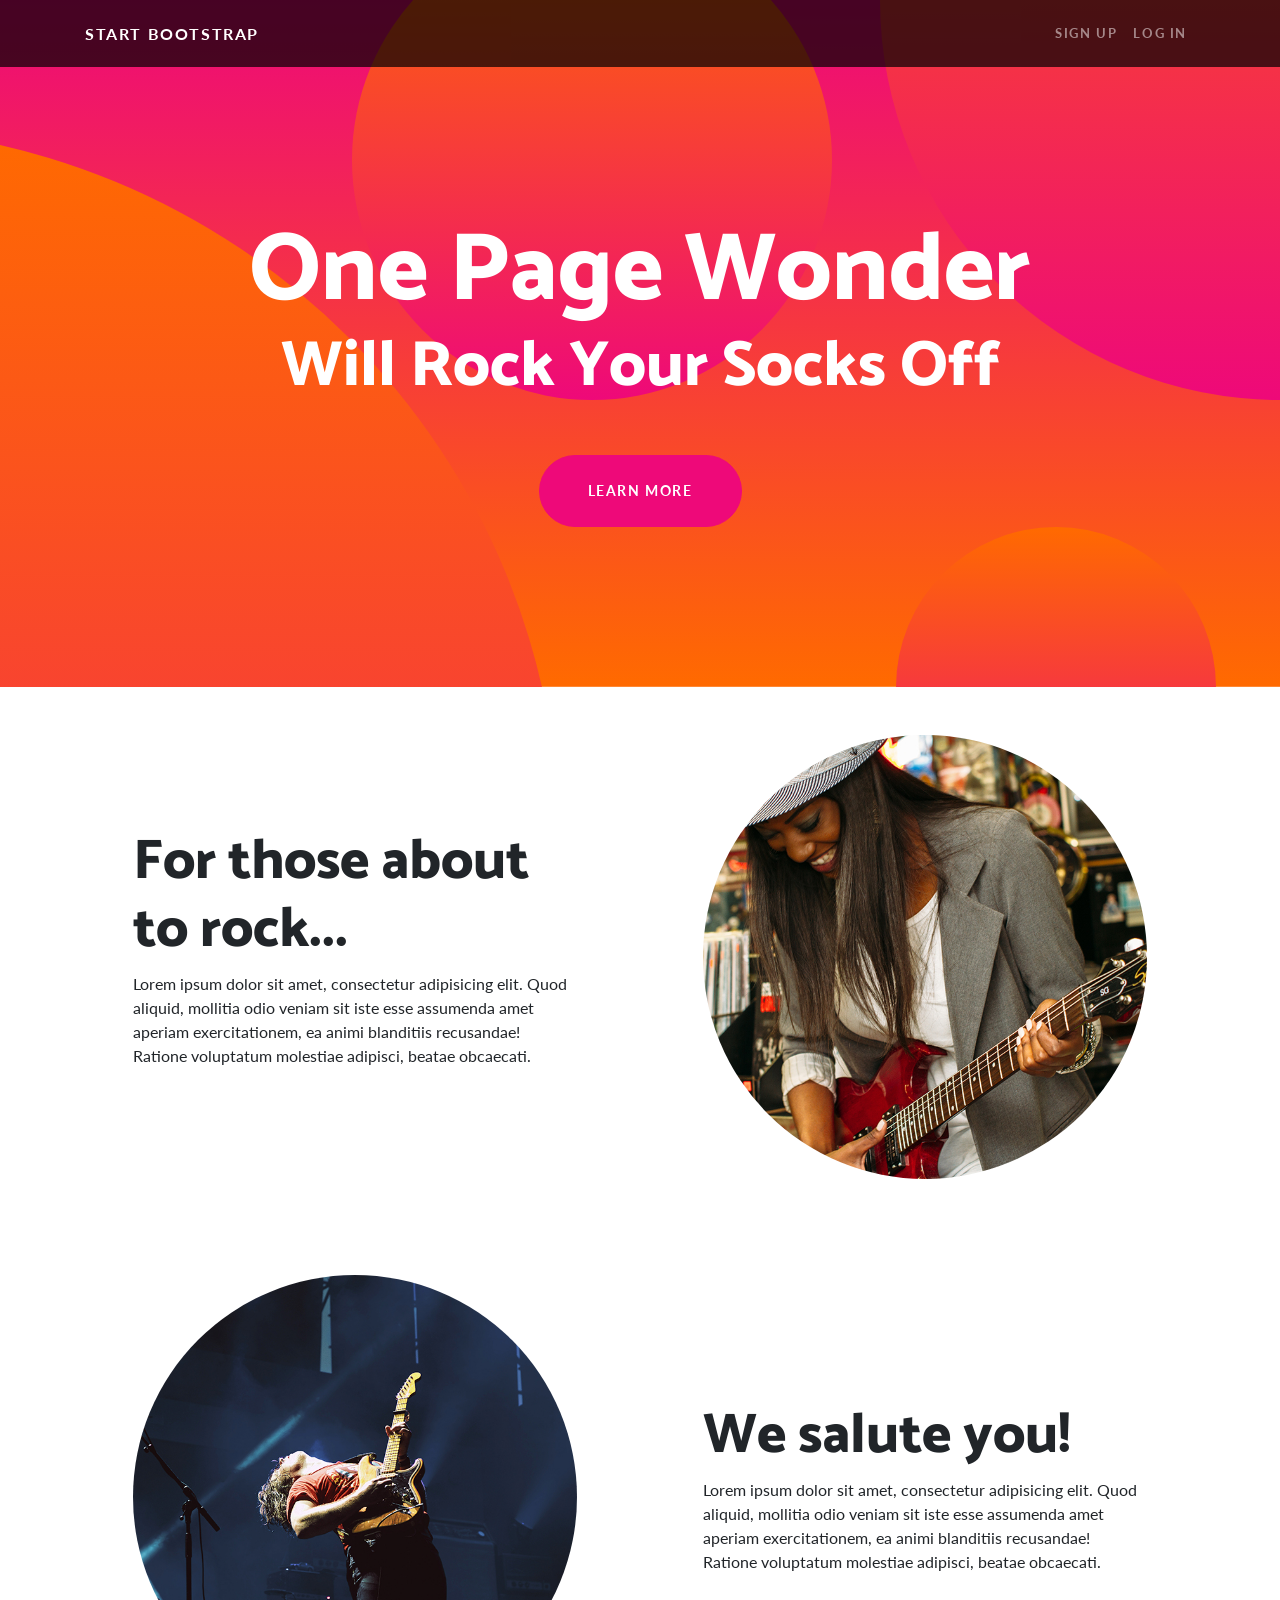
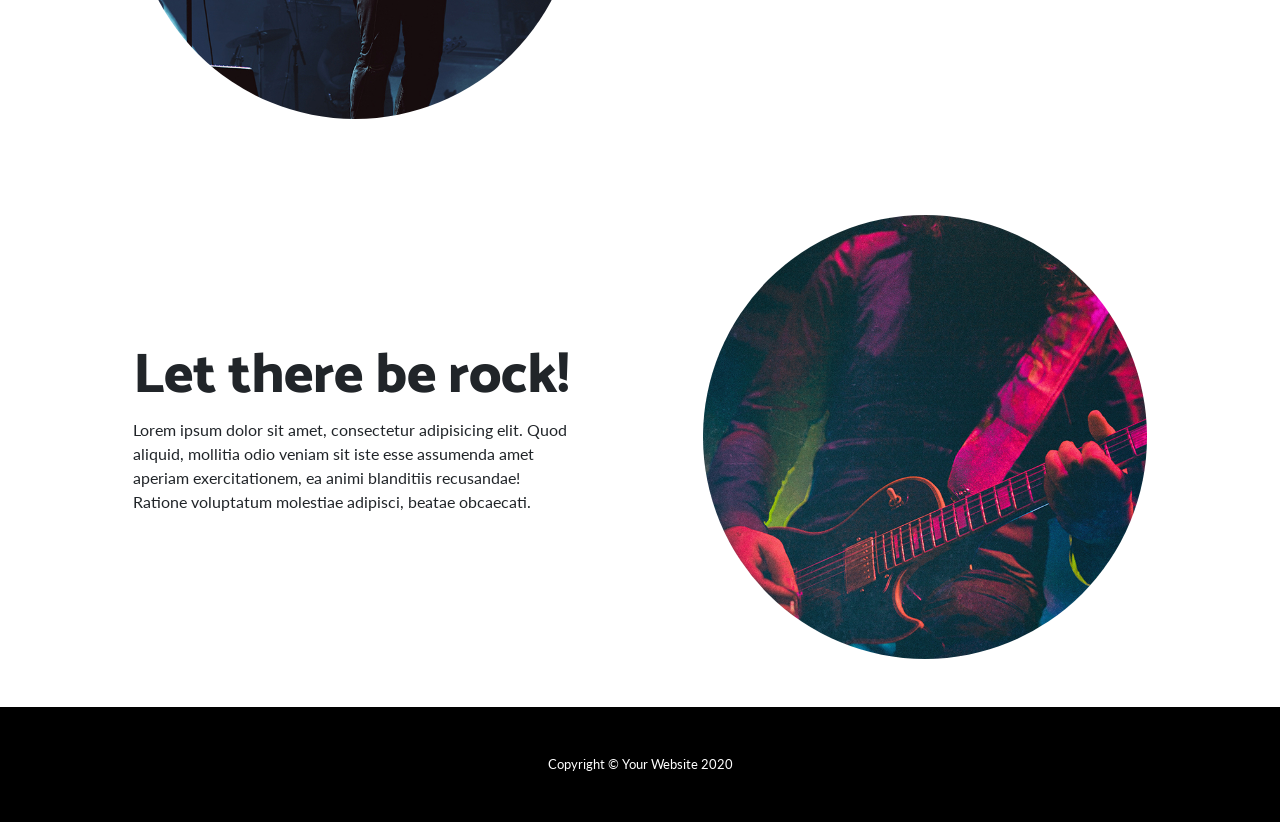
<file: private_diary/static/index.html>
<!DOCTYPE html>
<html lang="en">

<head>

  <meta charset="utf-8">
  <meta name="viewport" content="width=device-width, initial-scale=1, shrink-to-fit=no">
  <meta name="description" content="">
  <meta name="author" content="">

  <title>One Page Wonder - Start Bootstrap Template</title>

  <!-- Bootstrap core CSS -->
  <link href="vendor/bootstrap/css/bootstrap.min.css" rel="stylesheet">

  <!-- Custom fonts for this template -->
  <link href="https://fonts.googleapis.com/css?family=Catamaran:100,200,300,400,500,600,700,800,900" rel="stylesheet">
  <link href="https://fonts.googleapis.com/css?family=Lato:100,100i,300,300i,400,400i,700,700i,900,900i" rel="stylesheet">

  <!-- Custom styles for this template -->
  <link href="css/one-page-wonder.min.css" rel="stylesheet">

</head>

<body>

  <!-- Navigation -->
  <nav class="navbar navbar-expand-lg navbar-dark navbar-custom fixed-top">
    <div class="container">
      <a class="navbar-brand" href="#">Start Bootstrap</a>
      <button class="navbar-toggler" type="button" data-toggle="collapse" data-target="#navbarResponsive" aria-controls="navbarResponsive" aria-expanded="false" aria-label="Toggle navigation">
        <span class="navbar-toggler-icon"></span>
      </button>
      <div class="collapse navbar-collapse" id="navbarResponsive">
        <ul class="navbar-nav ml-auto">
          <li class="nav-item">
            <a class="nav-link" href="#">Sign Up</a>
          </li>
          <li class="nav-item">
            <a class="nav-link" href="#">Log In</a>
          </li>
        </ul>
      </div>
    </div>
  </nav>

  <header class="masthead text-center text-white">
    <div class="masthead-content">
      <div class="container">
        <h1 class="masthead-heading mb-0">One Page Wonder</h1>
        <h2 class="masthead-subheading mb-0">Will Rock Your Socks Off</h2>
        <a href="#" class="btn btn-primary btn-xl rounded-pill mt-5">Learn More</a>
      </div>
    </div>
    <div class="bg-circle-1 bg-circle"></div>
    <div class="bg-circle-2 bg-circle"></div>
    <div class="bg-circle-3 bg-circle"></div>
    <div class="bg-circle-4 bg-circle"></div>
  </header>

  <section>
    <div class="container">
      <div class="row align-items-center">
        <div class="col-lg-6 order-lg-2">
          <div class="p-5">
            <img class="img-fluid rounded-circle" src="img/01.jpg" alt="">
          </div>
        </div>
        <div class="col-lg-6 order-lg-1">
          <div class="p-5">
            <h2 class="display-4">For those about to rock...</h2>
            <p>Lorem ipsum dolor sit amet, consectetur adipisicing elit. Quod aliquid, mollitia odio veniam sit iste esse assumenda amet aperiam exercitationem, ea animi blanditiis recusandae! Ratione voluptatum molestiae adipisci, beatae obcaecati.</p>
          </div>
        </div>
      </div>
    </div>
  </section>

  <section>
    <div class="container">
      <div class="row align-items-center">
        <div class="col-lg-6">
          <div class="p-5">
            <img class="img-fluid rounded-circle" src="img/02.jpg" alt="">
          </div>
        </div>
        <div class="col-lg-6">
          <div class="p-5">
            <h2 class="display-4">We salute you!</h2>
            <p>Lorem ipsum dolor sit amet, consectetur adipisicing elit. Quod aliquid, mollitia odio veniam sit iste esse assumenda amet aperiam exercitationem, ea animi blanditiis recusandae! Ratione voluptatum molestiae adipisci, beatae obcaecati.</p>
          </div>
        </div>
      </div>
    </div>
  </section>

  <section>
    <div class="container">
      <div class="row align-items-center">
        <div class="col-lg-6 order-lg-2">
          <div class="p-5">
            <img class="img-fluid rounded-circle" src="img/03.jpg" alt="">
          </div>
        </div>
        <div class="col-lg-6 order-lg-1">
          <div class="p-5">
            <h2 class="display-4">Let there be rock!</h2>
            <p>Lorem ipsum dolor sit amet, consectetur adipisicing elit. Quod aliquid, mollitia odio veniam sit iste esse assumenda amet aperiam exercitationem, ea animi blanditiis recusandae! Ratione voluptatum molestiae adipisci, beatae obcaecati.</p>
          </div>
        </div>
      </div>
    </div>
  </section>

  <!-- Footer -->
  <footer class="py-5 bg-black">
    <div class="container">
      <p class="m-0 text-center text-white small">Copyright &copy; Your Website 2020</p>
    </div>
    <!-- /.container -->
  </footer>

  <!-- Bootstrap core JavaScript -->
  <script src="vendor/jquery/jquery.min.js"></script>
  <script src="vendor/bootstrap/js/bootstrap.bundle.min.js"></script>

</body>

</html>
</file>
<file: private_diary/static/css/one-page-wonder.min.css>
/*!
 * Start Bootstrap - One Page Wonder v5.0.8 (https://startbootstrap.com/theme/one-page-wonder)
 * Copyright 2013-2020 Start Bootstrap
 * Licensed under MIT (https://github.com/StartBootstrap/startbootstrap-one-page-wonder/blob/master/LICENSE)
 */body{font-family:Lato}h1,h2,h3,h4,h5,h6{font-family:Catamaran;font-weight:800!important}.btn-xl{text-transform:uppercase;padding:1.5rem 3rem;font-size:.9rem;font-weight:700;letter-spacing:.1rem}.bg-black{background-color:#000!important}.rounded-pill{border-radius:5rem}.navbar-custom{padding-top:1rem;padding-bottom:1rem;background-color:rgba(0,0,0,.7)}.navbar-custom .navbar-brand{text-transform:uppercase;font-size:1rem;letter-spacing:.1rem;font-weight:700}.navbar-custom .navbar-nav .nav-item .nav-link{text-transform:uppercase;font-size:.8rem;font-weight:700;letter-spacing:.1rem}header.masthead{position:relative;overflow:hidden;padding-top:calc(7rem + 72px);padding-bottom:7rem;background:linear-gradient(0deg,#ff6a00 0,#ee0979 100%);background-repeat:no-repeat;background-position:center center;background-attachment:scroll;background-size:cover}header.masthead .masthead-content{z-index:1;position:relative}header.masthead .masthead-content .masthead-heading{font-size:4rem}header.masthead .masthead-content .masthead-subheading{font-size:2rem}header.masthead .bg-circle{z-index:0;position:absolute;border-radius:100%;background:linear-gradient(0deg,#ee0979 0,#ff6a00 100%)}header.masthead .bg-circle-1{height:90rem;width:90rem;bottom:-55rem;left:-55rem}header.masthead .bg-circle-2{height:50rem;width:50rem;top:-25rem;right:-25rem}header.masthead .bg-circle-3{height:20rem;width:20rem;bottom:-10rem;right:5%}header.masthead .bg-circle-4{height:30rem;width:30rem;top:-5rem;right:35%}@media (min-width:992px){header.masthead{padding-top:calc(10rem + 55px);padding-bottom:10rem}header.masthead .masthead-content .masthead-heading{font-size:6rem}header.masthead .masthead-content .masthead-subheading{font-size:4rem}}.bg-primary{background-color:#ee0979!important}.btn-primary{background-color:#ee0979;border-color:#ee0979}.btn-primary:active,.btn-primary:focus,.btn-primary:hover{background-color:#bd0760!important;border-color:#bd0760!important}.btn-primary:focus{box-shadow:0 0 0 .2rem rgba(238,9,121,.5)}.btn-secondary{background-color:#ff6a00;border-color:#ff6a00}.btn-secondary:active,.btn-secondary:focus,.btn-secondary:hover{background-color:#c50!important;border-color:#c50!important}.btn-secondary:focus{box-shadow:0 0 0 .2rem rgba(255,106,0,.5)}
</file>
